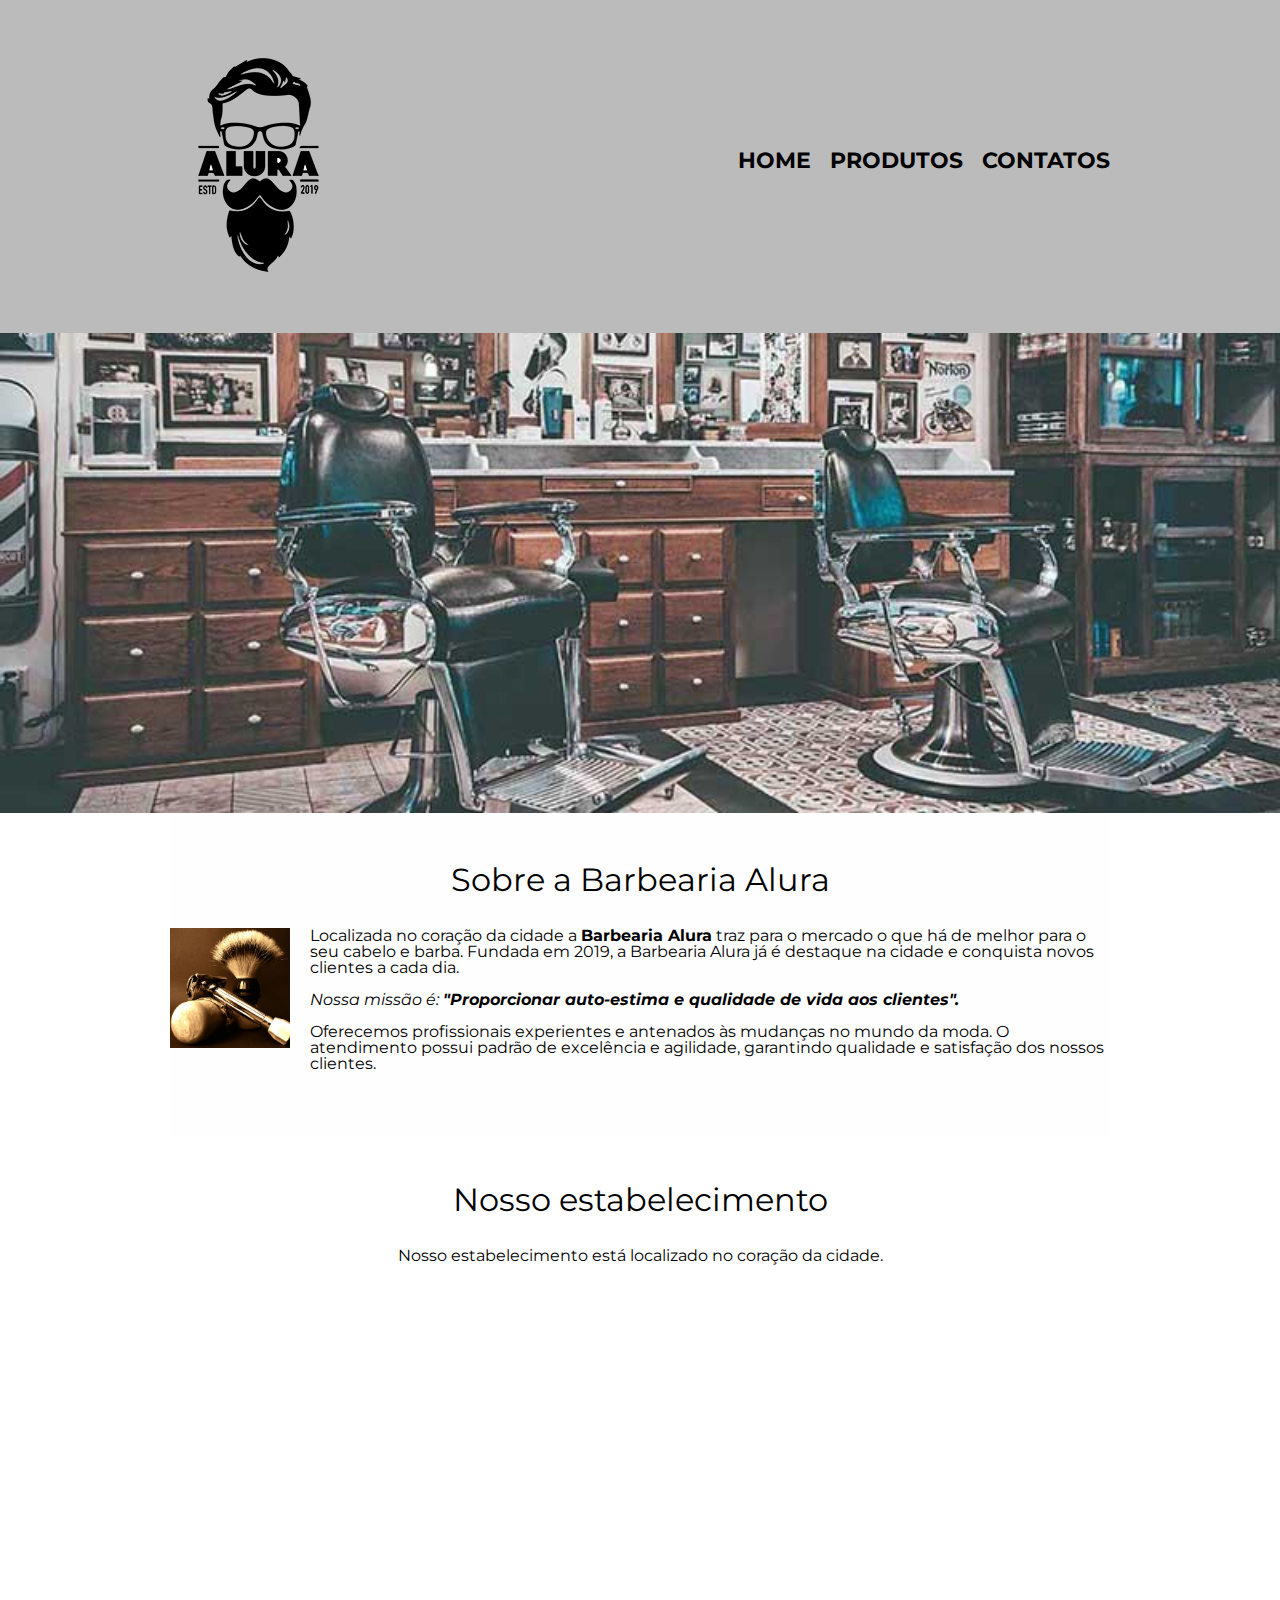
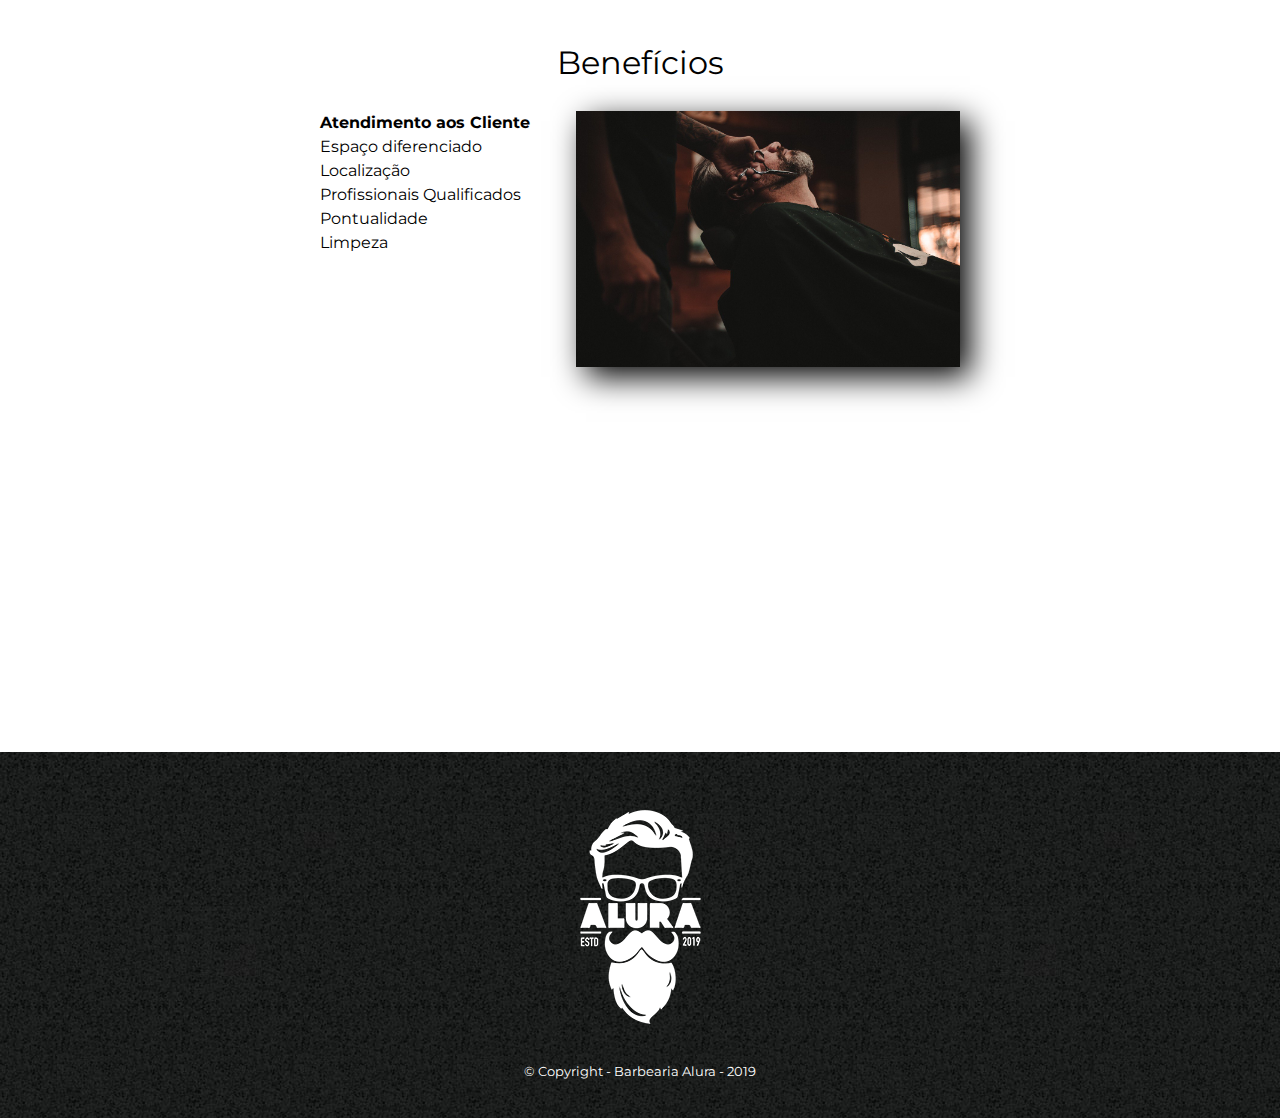
<file: index.html>
<!DOCTYPE html>
<html lang='pt-br'>
	<head>
		<meta charset="UTF-8">
		<meta name="viewport" content="width=device-width">
		<title>Barbearia Alura</title>
		<link rel='stylesheet' href='reset.css'>
		<link rel='stylesheet' href='style.css'>
		<link href="https://fonts.googleapis.com/css?family=Montserrat&display=swap" rel="stylesheet">
		


	</head>
	<body>
		<header>
			<header>
			<div class='caixa'>
				<h1><img src='logo.png'></h1>
				<nav>
					<ul>
						<li><a href='index.html'>Home</a></li>
						<li><a href='produtos.html'>Produtos</a></li>
						<li><a href='contatos.html'>Contatos</a></li>
					</ul>
				</nav>
			</div>
		</header>
		</header>
		<img class='banner' src='banner.jpg'>
		<main>
			<section class="principal">
				<h2 class='titulo-principal'>Sobre a Barbearia Alura</h2>

				<img class='utensilios'  src='utensilios.jpg' alt='utensilios de um barbeiro'>

				<p>Localizada no coração da cidade a <strong>Barbearia Alura</strong> traz para o mercado o que há de melhor para o seu cabelo e barba. Fundada em 2019, a Barbearia Alura já é destaque na cidade e conquista novos clientes a cada dia.</p>

				<p><em>Nossa missão é: <strong>"Proporcionar auto-estima e qualidade de vida aos clientes".</strong></em></p>

				<p id='missão'>Oferecemos profissionais experientes e antenados às mudanças no mundo da moda. O atendimento possui padrão de excelência e agilidade, garantindo qualidade e satisfação dos nossos clientes.</p>
			</section>

			<section class="mapa">
				<h3 class="titulo-principal">Nosso estabelecimento</h3>
				<p>Nosso estabelecimento está localizado no coração da cidade.</p>

				<iframe src="https://www.google.com/maps/embed?pb=!1m18!1m12!1m3!1d3672.5996541902095!2d-43.39009728555784!3d-23.00174474704786!2m3!1f0!2f0!3f0!3m2!1i1024!2i768!4f13.1!3m3!1m2!1s0x9bdb98b2005039%3A0x9ff8208ab2870b89!2sAgnelli%20%26%20Gomes%20Advogados%20Associados!5e0!3m2!1spt-BR!2sbr!4v1675623904018!5m2!1spt-BR!2sbr" width="100%" height="300" frameborder="0" style="border:0;" allowfullscreen="" loading="lazy" referrerpolicy="no-referrer-when-downgrade"></iframe>
			</section>

			<section class="benefícios">
				<h3 class='titulo-principal'>Benefícios</h3>
 				
 				<div class='conteudo-beneficios'>
					<ul class='lista-beneficios'>
						<li class='itens'>Atendimento aos Cliente</li>
						<li class='itens'>Espaço diferenciado</li>
						<li class='itens'>Localização</li>
						<li class='itens'>Profissionais Qualificados</li>
						<li class='itens'>Pontualidade</li>
						<li class='itens'>Limpeza</li>
					</ul><img src='beneficios.jpg' class='imagem-beneficios'>
				</div>
				<div class="video">
					<iframe width="100%" height="315" src="https://www.youtube.com/embed/G_X_oU0zhFw" title="YouTube video player" frameborder="0" allow="accelerometer; autoplay; clipboard-write; encrypted-media; gyroscope; picture-in-picture; web-share" allowfullscreen></iframe>
				</div>
			</section>
			
		</main>
		<footer>
			<img src="logo-branco.png">
			<p class="copyright">&copy; Copyright - Barbearia Alura - 2019</p>
		</footer>

	</body>


</html>
</file>
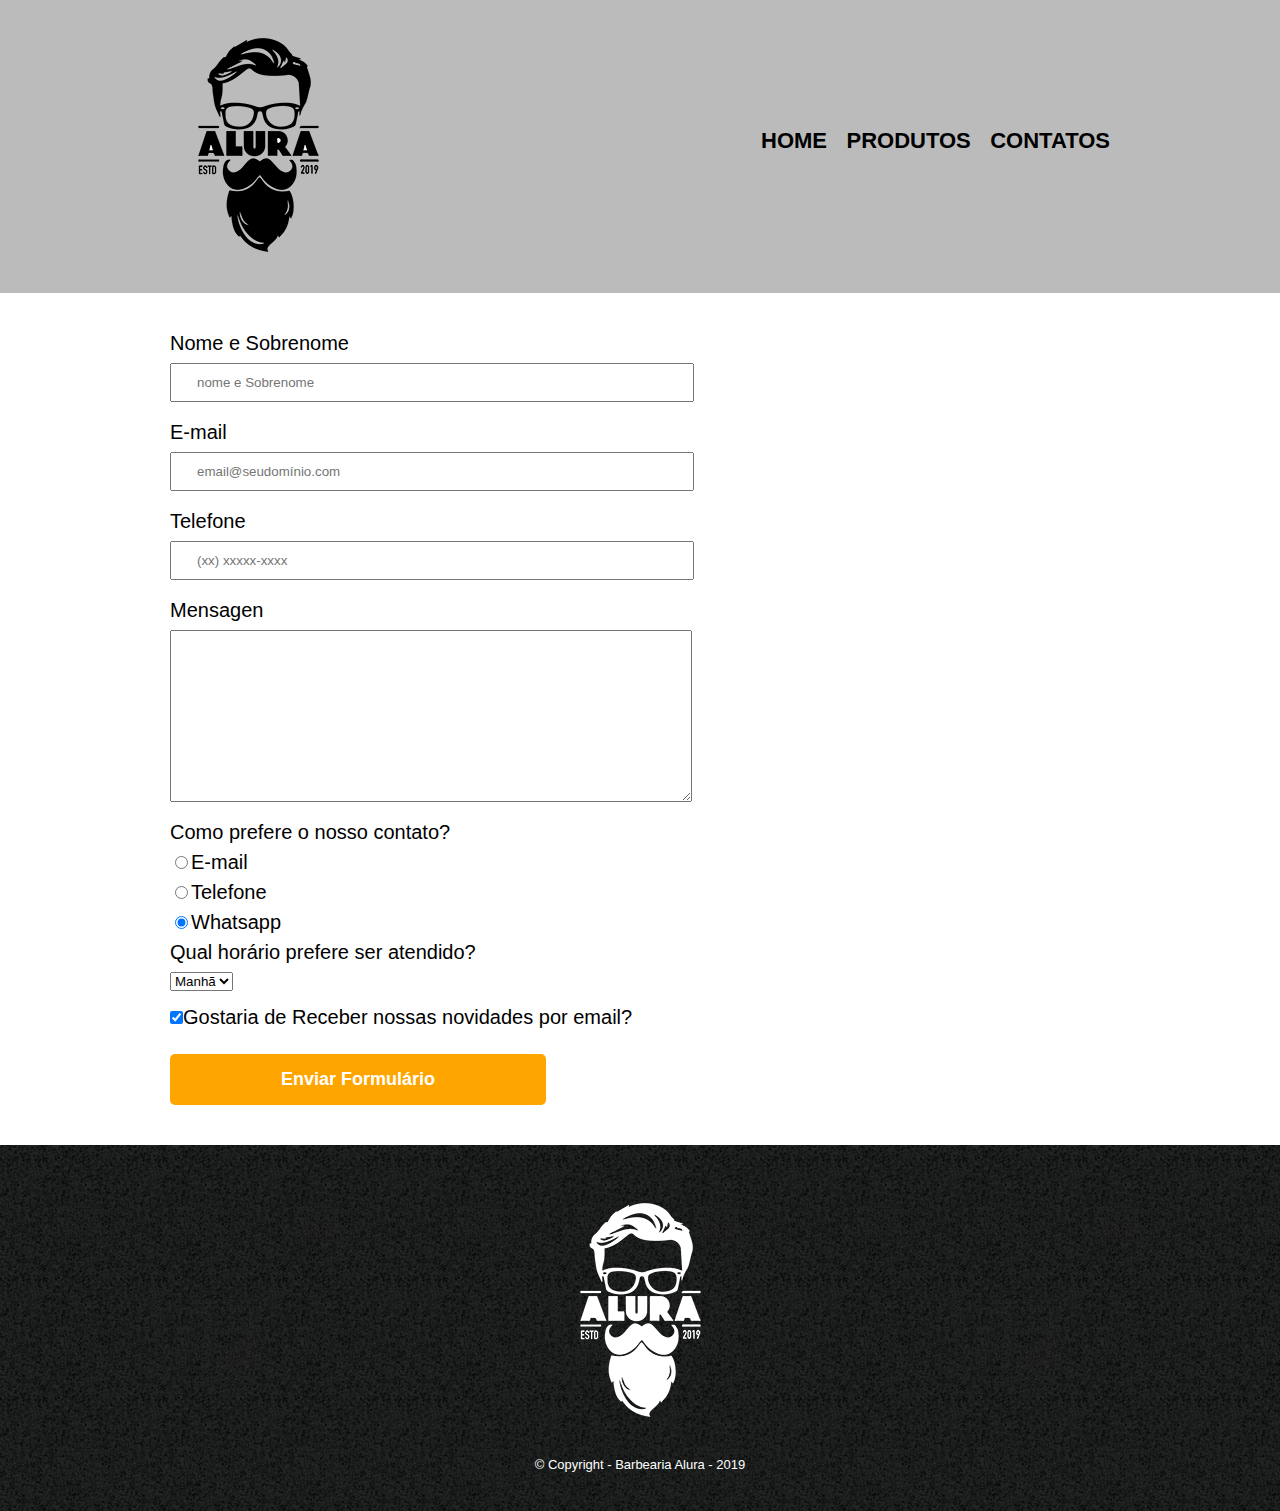
<file: contato.html>
<!DOCTYPE html>
<html>
	<head>
		<meta charset="utf-8">
		<title>Contato - Barbearia Alura</title>
		<link rel='stylesheet' href='reset.css'>
		<link rel='stylesheet' href='style.css'>

	</head>
	<body>
		<header>
			<div class='caixa'>
				<h1><img src='logo.png' alt='logoa alura'></h1>
				<nav>
					<ul>
						<li><a href='index.html'>Home</a></li>
						<li><a href='produtos.html'>Produtos</a></li>
						<li><a href='contatos.html'>Contatos</a></li>
					</ul>
				</nav>
			</div>
		</header>
		<main>
			<form>
				<label for='nomesobrenome'>Nome e Sobrenome</label>
				<input type='text' id='nomesobrenome' class='input-padrao' required placeholder="nome e Sobrenome">

				<label for='email'>E-mail</label>
				<input type='Email' id='email' class='input-padrao' required placeholder="email@seudomínio.com">

				<label for='telefone'>Telefone</label>
				<input type="tel" id="telefone" class='input-padrao' required placeholder="(xx) xxxxx-xxxx">

				<label for='mensagem'>Mensagen</label>
				<textarea cols='70' rows="10" id='mensagem' class='input-padrao' required></textarea>
				<fieldset>
					<legend>Como prefere o nosso contato?</legend>
					<label for='radio-email'><input type="radio" name='contato' value="email" id='radio-email'>E-mail</label>
					<label for='radio-telefone'><input type='radio' name='contato' value='telefone' id='radio-telefone'>Telefone</label>
					<label for='radio-watsapp'><input type='radio'name='contato' value='whatsapp' id='radio-watsapp' checked>Whatsapp</label>
				</fieldset>
					
				<fieldset>
					<legend>Qual horário prefere ser atendido?</legend>	
					<select>
						<option>Manhã</option>
						<option>Tarce</option>
						<option>Noite</option>
					</select>
				</fieldset>		
					<label><input type='checkbox' class='checkbox' checked>Gostaria de Receber nossas novidades por email?</label>	

					<input type="submit" value='Enviar Formulário' class="enviar">

			</form>
		</main>
		<footer>
			<img src="logo-branco.png" alt='logo alura'>
			<p class="copyright">&copy; Copyright - Barbearia Alura - 2019</p>
		</footer>
	</body>
</html>
</file>
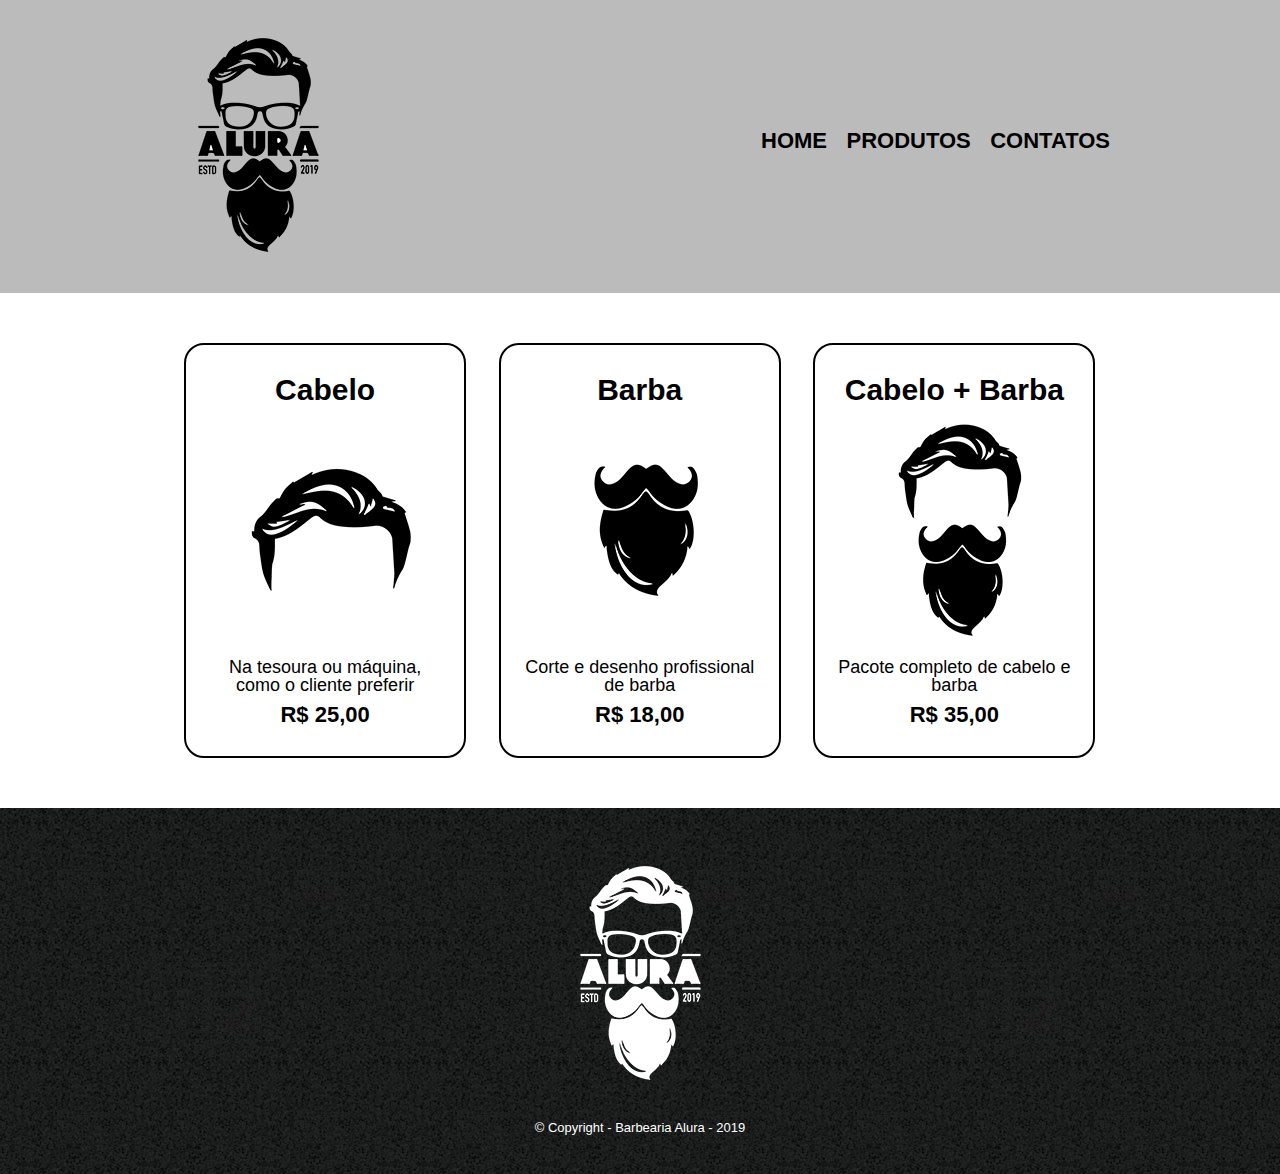
<file: produtos.html>
<!DOCTYPE html>
<!DOCTYPE html>
<html>
	<head>
		<meta charset="utf-8">
		<title>Produtos - Barbearia Alura</title>
		<link rel='stylesheet' href='reset.css'>
		<link rel='stylesheet' href='style.css'>

	</head>
	<body>
		<header>
			<div class='caixa'>
				<h1><img src='logo.png'></h1>
				<nav>
					<ul>
						<li><a href='index.html'>Home</a></li>
						<li><a href='produtos.html'>Produtos</a></li>
						<li><a href='contatos.html'>Contatos</a></li>
					</ul>
				</nav>
			</div>
		</header>
		<main>
			<ul class='produtos'>
				<li>
					<h2>Cabelo</h2>
					<img src='cabelo.jpg'>
					<p class="produto-descrição">Na tesoura ou máquina, como o cliente preferir</p>
					<p class='produto-preço'>R$ 25,00</p>
				</li>
				<li>
					<h2>Barba</h2>
					<img src='barba.jpg'>
					<p class="produto-descrição">Corte e desenho profissional de barba</p>
					<p class='produto-preço'>R$ 18,00</p>
				</li> 
				<li>
					<h2>Cabelo + Barba</h2>
					<img src='cabelo+barba.jpg'>
					<p class="produto-descrição">Pacote completo de cabelo e barba</p>
					<p class='produto-preço'>R$ 35,00</p>
				</li>
			</ul>
		</main>
		<footer>
			<img src="logo-branco.png">
			<p class="copyright">&copy; Copyright - Barbearia Alura - 2019</p>
		</footer>
	</body>
	</html>
</file>
<file: style.css>
body {
	font-family: 'Montserrat', sans-serif;
}


header {
	background: #BBBBBB;
	padding: 20px 0;
}

.caixa {
	position: relative;
	width: 940px;
	margin: 0 auto;
}

nav {
	position: absolute;
	top: 110px;
	right: 0;
}

nav li {
	display: inline;
	margin: 0 0 0 15px;
}

nav a {
	text-transform: uppercase;
	color: #000000;
	font-weight: bold;
	font-size: 22px;
	text-decoration: none;
}

nav a:hover {
	color: #C78C10;
	text-decoration: underline;
}

.produtos {
	width: 940px;
	margin: 0 auto;
	padding: 50px 0;

}

.produtos li {
	display: inline-block;
	text-align: center;
	width: 30%;
	vertical-align: top;
	
	margin: 0 1.5%;
	padding: 30px 20px;
	box-sizing: border-box;
	border-color: #000000;
	border-width: 2px;
	border-style: solid;
	border-radius: 20px;

}

.produtos li:hover {
	border-color: #C78C10;
}

.produtos li:active {
	border-color: #088C19;	
}

.produtos li:hover h2 {
	font-size: 34px;
}

.produtos h2 {
	font-size: 30px;
	font-weight: bold;
}

.produto-descrição {
	font-size: 18px;
}


.produto-preço {
	font-size: 22px;
	font-weight: bold;
	margin-top: 10px;
}

footer {
	text-align: center;
	background: url('bg.jpg');
	padding: 40px 0;
}

.copyright {
	color: #FFFFFF;
	font-size: 13px;
	margin: 20px 0 0;
}

main {
	width: 940px;
	margin: 0 auto;
}

form {
	margin: 40px 0;
} 

form label,  form legend {
	display: block;
	font-size: 20px;
	margin: 0 0 10px 0;
}

.input-padrao {
	display: block;
	margin: 0 0 20px 0;
	padding: 10px 25px;
	width: 50%;
}

.checkbox {
	margin: 20px 0;
}

.enviar {
	width: 40%;
	padding: 15px 0;
	background: orange;
	color: white;
	font-weight: bold;
	font-size: 18px;
	border: none;
	border-radius: 5px;
	transition: 0.6s all;
}

.enviar:hover {
	background: darkorange;
	transform: scale(1.08);
}

/* css da homepage */

.banner {
	width: 100%;
}

.titulo-principal {
	text-align: center;
	font-size: 2em;
	margin: 0 0 1em;
	clear: left;
}

.principal {
	padding: 3em 0;
	background: #FEFEFE;
	width: 940px;
	margin: 0 auto;
}

.principal p {
	margin: 0 0 1em;
}

.principal strong {
	font-weight: bold;
}

.principal em {
	font-style: italic;
}

.utensilios {
	width: 120px;
	float: left;
	margin: 0 20px 20px 0 ;
}

.conteudo-beneficios {
	width: 640px;
	margin: 0 auto;
}

.lista-beneficios {
	width: 40%;
}

.imagem-beneficios {
	widith: 60%;
}

.mapa {
	padding: 3em 0;
	background: white;
}

.mapa p {
	margin: 0 0 2em;
	text-align: center;
}

.beneficios {
	padding: 3em 0;
	background: #888888;
}

.conteudo-beneficios {
	width: 640px;
	margin: 0 auto;
}

.lista-beneficios {
	width: 40%;
	display: inline-block;
	vertical-align: top;
}

.itens {
	line-height: 1.5;
}

.itens:first-child {
	font-weight: bold;
}


.imagem-beneficios {
	width: 60%;
	opacity: 1;
	transition: 400ms;
	box-shadow: 10px 10px 30px #000000;
}
.imagem-beneficios:hover {
	opacity: 0.7;
}

.mapa {
	padding: 3em 0;
}

.mapa p {
	margin: 0 0 2em;
	text-align: center;
}

.video {
	width: 560px;
	margin: 2em auto; 
}


@media screen and (max-width: 480px) {
	.caixa, .principal, .conteudo-beneficios, .mapa-conteudo, .video {
		width: auto;
	}

	h1 {
		text-align: center;
	}

	nav {
		position: static;
	}

	.lista-beneficios, .imagem-beneficios {
		width: 100%;
	}
}
</file>
